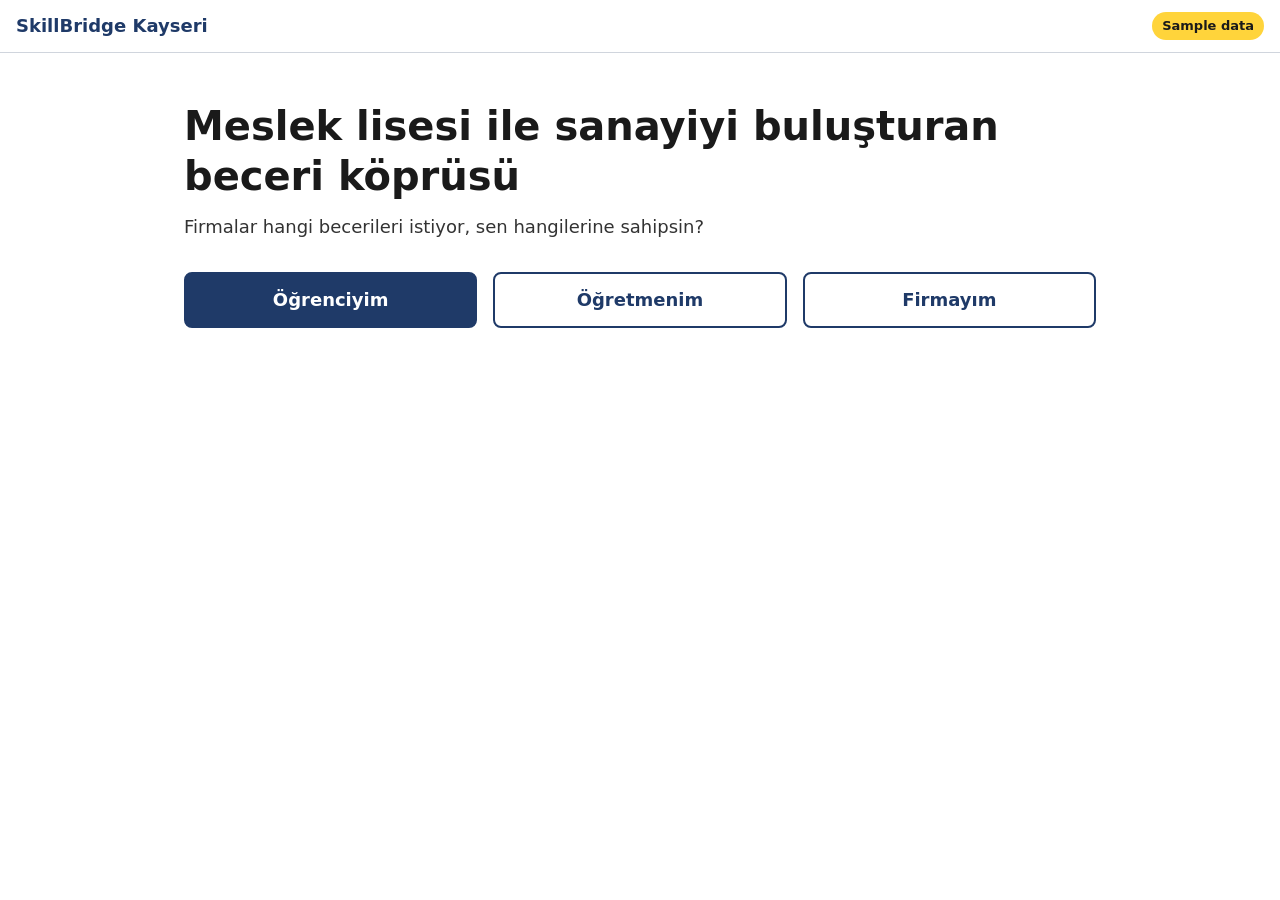
<file: prototype/index.html>
<!DOCTYPE html>
<html lang="tr">
<head>
  <meta charset="UTF-8">
  <!-- Telefonda sayfanın gerçek ekran genişliğinde açılmasını sağlar -->
  <meta name="viewport" content="width=device-width, initial-scale=1">
  <title>SkillBridge Kayseri</title>
  <link rel="stylesheet" href="style.css">
</head>
<body>

  <!-- Ortak başlık çubuğu: iki sayfada da aynı -->
  <header class="site-header">
    <a href="index.html" class="site-logo">SkillBridge Kayseri</a>
    <!-- Zorunlu etiket: sitede şimdilik örnek veri var -->
    <span class="etiket-ornek" lang="en">Sample data</span>
  </header>

  <!-- Sayfanın asıl içeriği -->
  <main class="icerik">
    <h1>Meslek lisesi ile sanayiyi buluşturan beceri köprüsü</h1>
    <p class="alt-baslik">Firmalar hangi becerileri istiyor, sen hangilerine sahipsin?</p>

    <!-- Üç giriş butonu: telefonda alt alta, masaüstünde yan yana -->
    <nav class="buton-grubu" aria-label="Kullanıcı türü seçimi">
      <a href="profil.html" class="buton">Öğrenciyim</a>
      <!-- Öğretmen ve firma sayfaları henüz yok -->
      <a href="#" class="buton buton-ikincil">Öğretmenim</a>
      <a href="#" class="buton buton-ikincil">Firmayım</a>
    </nav>
  </main>

</body>
</html>
</file>
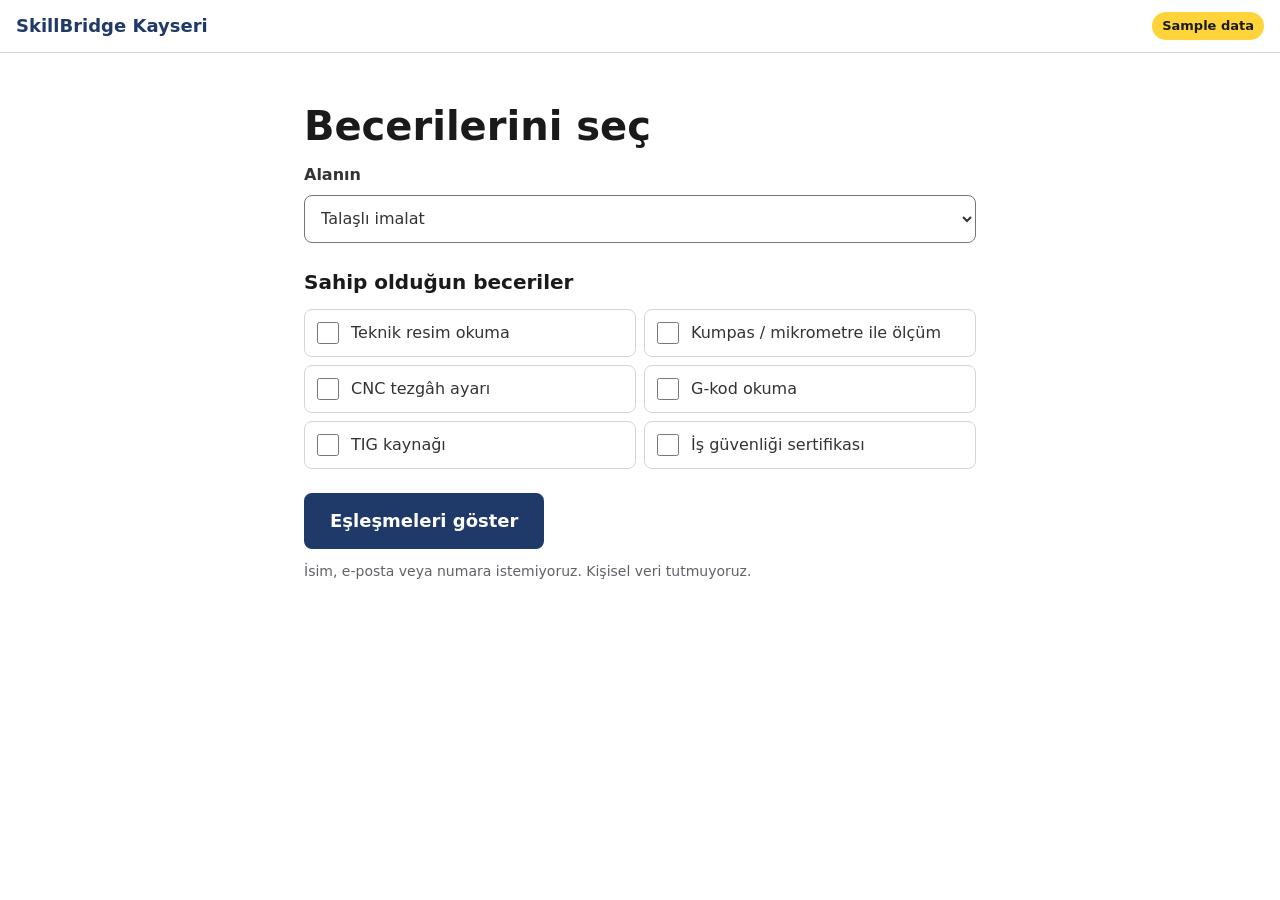
<file: prototype/profil.html>
<!DOCTYPE html>
<html lang="tr">
<head>
  <meta charset="UTF-8">
  <meta name="viewport" content="width=device-width, initial-scale=1">
  <title>Becerilerini seç - SkillBridge Kayseri</title>
  <link rel="stylesheet" href="style.css">
</head>
<body>

  <!-- Ortak başlık çubuğu: index.html ile birebir aynı -->
  <header class="site-header">
    <a href="index.html" class="site-logo">SkillBridge Kayseri</a>
    <span class="etiket-ornek" lang="en">Sample data</span>
  </header>

  <main class="icerik icerik-dar">
    <h1>Becerilerini seç</h1>

    <!-- Şimdilik hiçbir yere gitmiyor; Django'da action değişecek -->
    <form action="#" method="get">

      <!-- Açılır liste: label'ın for'u ile select'in id'si aynı -->
      <div class="form-alani">
        <label for="alan" class="form-etiket">Alanın</label>
        <select id="alan" name="alan">
          <option value="talasli-imalat">Talaşlı imalat</option>
          <option value="kaynak">Kaynak</option>
          <option value="endustriyel-otomasyon">Endüstriyel otomasyon</option>
          <option value="diger">Diğer</option>
        </select>
      </div>

      <!-- Onay kutuları bir grup: fieldset + legend ile başlık verilir -->
      <fieldset>
        <legend>Sahip olduğun beceriler</legend>

        <!-- Telefonda tek sütun, masaüstünde iki sütun -->
        <div class="beceri-listesi">
          <!-- Her kutu label'ın içinde: yazıya basınca da işaretlenir -->
          <label class="secenek" for="beceri-teknik-resim">
            <input type="checkbox" id="beceri-teknik-resim" name="beceri" value="teknik-resim">
            Teknik resim okuma
          </label>
          <label class="secenek" for="beceri-olcum">
            <input type="checkbox" id="beceri-olcum" name="beceri" value="olcum">
            Kumpas / mikrometre ile ölçüm
          </label>
          <label class="secenek" for="beceri-cnc">
            <input type="checkbox" id="beceri-cnc" name="beceri" value="cnc-ayar">
            CNC tezgâh ayarı
          </label>
          <label class="secenek" for="beceri-gkod">
            <input type="checkbox" id="beceri-gkod" name="beceri" value="g-kod">
            G-kod okuma
          </label>
          <label class="secenek" for="beceri-tig">
            <input type="checkbox" id="beceri-tig" name="beceri" value="tig-kaynagi">
            TIG kaynağı
          </label>
          <label class="secenek" for="beceri-is-guvenligi">
            <input type="checkbox" id="beceri-is-guvenligi" name="beceri" value="is-guvenligi">
            İş güvenliği sertifikası
          </label>
        </div>
      </fieldset>

      <button type="submit" class="buton buton-gonder">Eşleşmeleri göster</button>

      <!-- Kişisel veri notu -->
      <p class="not">İsim, e-posta veya numara istemiyoruz. Kişisel veri tutmuyoruz.</p>
    </form>
  </main>

</body>
</html>
</file>
<file: prototype/style.css>
/* =========================================================
   SkillBridge Kayseri - ortak stil dosyası
   Mobil öncelikli: önce telefon stilleri yazılır,
   geniş ekran farkları en alttaki media query'de eklenir.
   ========================================================= */

/* ---- 1. Renk ve ölçü değişkenleri ---- */
:root {
  --renk-metin: #333333;      /* koyu gri ana metin */
  --renk-baslik: #1a1a1a;     /* başlıklar biraz daha koyu */
  --renk-gri: #5f6368;        /* ikincil metin (küçük not) */
  --renk-vurgu: #1f3a68;      /* tek vurgu rengi: lacivert */
  --renk-vurgu-koyu: #142847; /* butonun üzerine gelince */
  --renk-sari: #ffd43b;       /* "Sample data" etiketi */
  --renk-cizgi: #d0d5dd;      /* ince ayırıcı çizgiler */
  --renk-kenar: #767676;      /* form elemanı kenarlıkları */
  --renk-acik: #eef2f8;       /* seçili kutu / hover zemini */
  --yuvarlak: 8px;            /* köşe yuvarlaklığı */
  --dokunma: 48px;            /* parmakla basılacak en küçük yükseklik */
}

/* ---- 2. Temel ayarlar ---- */
/* Kenarlık ve iç boşluk, genişliğin içine dahil edilsin */
*,
*::before,
*::after {
  box-sizing: border-box;
}

body {
  margin: 0;
  /* Sistem fontları: telefonda ve bilgisayarda yerel font kullanılır */
  font-family: system-ui, -apple-system, "Segoe UI", Roboto, "Helvetica Neue", Arial, sans-serif;
  font-size: 1rem;
  line-height: 1.5;
  color: var(--renk-metin);
  background: #ffffff;
}

h1,
h2 {
  color: var(--renk-baslik);
  line-height: 1.25;
}

/* Klavyeyle gezinirken odaklanılan öğe net görünsün */
:focus-visible {
  outline: 3px solid var(--renk-vurgu);
  outline-offset: 3px;
}

/* ---- 3. Başlık çubuğu (header) ---- */
.site-header {
  display: flex;
  align-items: center;
  justify-content: space-between; /* logo solda, etiket sağda */
  gap: 12px;
  padding: 12px 16px;
  border-bottom: 1px solid var(--renk-cizgi);
}

.site-logo {
  font-size: 1.125rem;
  font-weight: 700;
  color: var(--renk-vurgu);
  text-decoration: none;
}

/* Sağ üstteki sarı "Sample data" etiketi */
.etiket-ornek {
  padding: 4px 10px;
  font-size: 0.8125rem;
  font-weight: 700;
  color: var(--renk-baslik);
  background: var(--renk-sari);
  border-radius: 999px;
  white-space: nowrap; /* dar ekranda iki satıra bölünmesin */
}

/* ---- 4. Sayfa içeriği ---- */
.icerik {
  max-width: 960px;
  margin: 0 auto; /* geniş ekranda ortala */
  padding: 32px 16px 48px;
}

/* Form sayfası için daha dar içerik */
.icerik-dar {
  max-width: 720px;
}

h1 {
  margin: 0 0 12px;
  font-size: 1.75rem;
}

.alt-baslik {
  margin: 0 0 32px;
  font-size: 1.125rem;
}

/* ---- 5. Butonlar ---- */
/* Telefonda butonlar alt alta (column) */
.buton-grubu {
  display: flex;
  flex-direction: column;
  gap: 16px;
}

/* Hem <a> hem <button> için ortak buton görünümü */
.buton {
  display: flex;
  align-items: center;
  justify-content: center;
  min-height: 56px;
  padding: 12px 24px;
  font: inherit;
  font-size: 1.125rem;
  font-weight: 600;
  color: #ffffff;
  background: var(--renk-vurgu);
  border: 2px solid var(--renk-vurgu);
  border-radius: var(--yuvarlak);
  text-decoration: none;
  cursor: pointer;
}

.buton:hover {
  background: var(--renk-vurgu-koyu);
  border-color: var(--renk-vurgu-koyu);
}

/* İkincil buton: beyaz zemin, lacivert kenar */
.buton-ikincil {
  color: var(--renk-vurgu);
  background: #ffffff;
}

.buton-ikincil:hover {
  color: var(--renk-vurgu);
  background: var(--renk-acik);
  border-color: var(--renk-vurgu);
}

/* Formdaki gönder butonu telefonda tam genişlik */
.buton-gonder {
  width: 100%;
}

/* ---- 6. Form elemanları ---- */
.form-alani {
  margin-bottom: 24px;
}

/* Açılır listenin etiketi */
.form-etiket {
  display: block;
  margin-bottom: 8px;
  font-weight: 600;
}

select {
  width: 100%;
  min-height: var(--dokunma);
  padding: 8px 12px;
  font: inherit;
  color: var(--renk-metin);
  background: #ffffff;
  border: 1px solid var(--renk-kenar);
  border-radius: var(--yuvarlak);
}

/* fieldset'in varsayılan çerçevesini kaldır */
fieldset {
  min-width: 0;
  margin: 0 0 24px;
  padding: 0;
  border: 0;
}

/* "Sahip olduğun beceriler" başlığı */
legend {
  margin-bottom: 12px;
  padding: 0;
  font-size: 1.25rem;
  font-weight: 700;
  color: var(--renk-baslik);
}

/* Onay kutuları: telefonda tek sütun */
.beceri-listesi {
  display: grid;
  grid-template-columns: 1fr;
  gap: 8px;
}

/* Her onay kutusu + yazısı, tıklanabilir bir kutu */
.secenek {
  display: flex;
  align-items: center;
  gap: 12px;
  min-height: var(--dokunma);
  padding: 8px 12px;
  border: 1px solid var(--renk-cizgi);
  border-radius: var(--yuvarlak);
  cursor: pointer;
}

.secenek input {
  flex-shrink: 0;
  width: 22px;
  height: 22px;
  margin: 0;
  accent-color: var(--renk-vurgu); /* işaret rengi lacivert */
}

/* İşaretli kutuyu hafifçe vurgula */
.secenek:has(input:checked) {
  background: var(--renk-acik);
  border-color: var(--renk-vurgu);
}

/* Butonun altındaki küçük gri not */
.not {
  margin: 12px 0 0;
  font-size: 0.875rem;
  color: var(--renk-gri);
}

/* ---- 7. Geniş ekran (tablet ve masaüstü) ---- */
@media (min-width: 768px) {
  .icerik {
    padding: 48px 24px 64px;
  }

  h1 {
    font-size: 2.5rem;
  }

  /* Butonlar yan yana, eşit genişlikte */
  .buton-grubu {
    flex-direction: row;
  }

  .buton-grubu .buton {
    flex: 1;
  }

  /* Onay kutuları iki sütun */
  .beceri-listesi {
    grid-template-columns: repeat(2, 1fr);
  }

  /* Gönder butonu artık tam genişlik değil */
  .buton-gonder {
    width: auto;
  }
}
</file>
